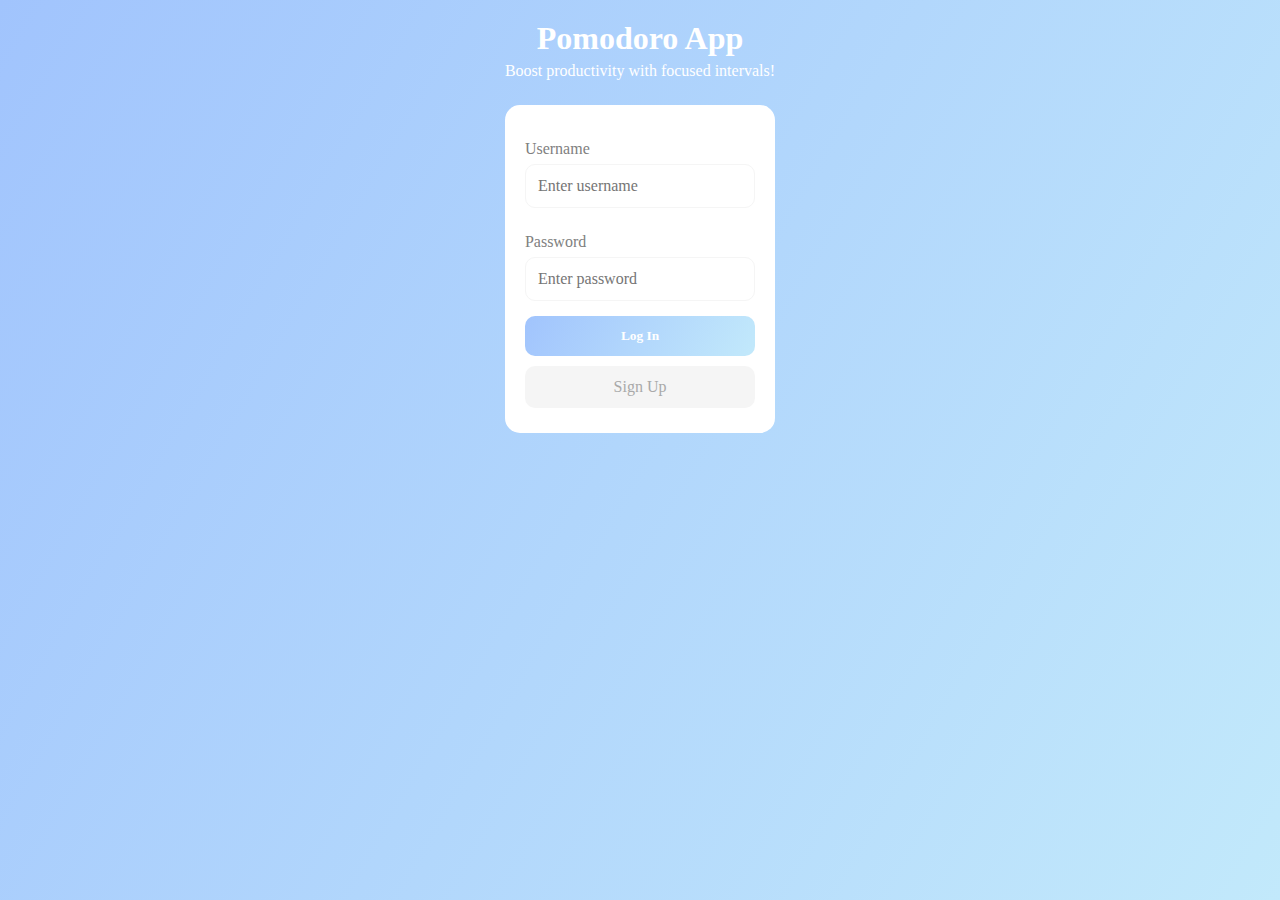
<file: index.html>
<!-- <!DOCTYPE html>
<html>
    <head>
        <title>Pomodoro App</title>
        <meta charset="UTF-8">
        <meta name="viewport" content="width=device-width, initial-scale=1.0">
        <link rel="stylesheet" type="text/css" href="styles/index.css">
    </head>
    <body>
        <div class="container">
            <div class="title">
                <h1>Welcome to the Pomodoro app!</h1>
            </div>
            <div class="description">
                <p>This app helps you manage your tasks using the Pomodoro technique.</p>
                <p>You can also connect with friends and see a leaderboard of task completions!</p>
            </div>
            <div class="login">
                <p>Please Log In Here</p>
                <form action="/home" method="post">
                    <label for="username">Username:</label>
                    <input type="text" id="username" name="username" required><br><br>
                    <label for="password">Password:</label>
                    <input type="password" id="password" name="password" required><br><br>
                    <input class="submit" type="submit" value="Log In">
                    <a href="/sign-up" class="sign-up-button">Sign Up</a>
                </form>
            </div>
        </div>
    </body>
</html> -->

<!DOCTYPE html>
<html>
<head>
    <title>Pomodoro App</title>
    <meta charset="UTF-8">
    <meta name="viewport" content="width=device-width, initial-scale=1.0">
    <link rel="stylesheet" type="text/css" href="styles/index.css">
</head>
<body>
    <div class="container">
        <header class="title">
            <h1>Pomodoro App</h1>
            <p class="tagline">Boost productivity with focused intervals!</p>
        </header>

        <div class="login-card">
            <!-- Route to home.html on successful submit -->
            <form action="/home" method="post">
                <label for="username">Username</label>
                <input class="text type="text" id="username" name="username" placeholder="Enter username" required>

                <label for="password">Password</label>
                <input class="password" type="password" id="password" name="password" placeholder="Enter password" required>

                <button class="submit" type="submit">Log In</button>
                <!-- Set up Route to signup.html -->
                <a href="/sign-up" class="sign-up-button">Sign Up</a>
            </form>
        </div>
    </div>
</body>
</html>
</file>
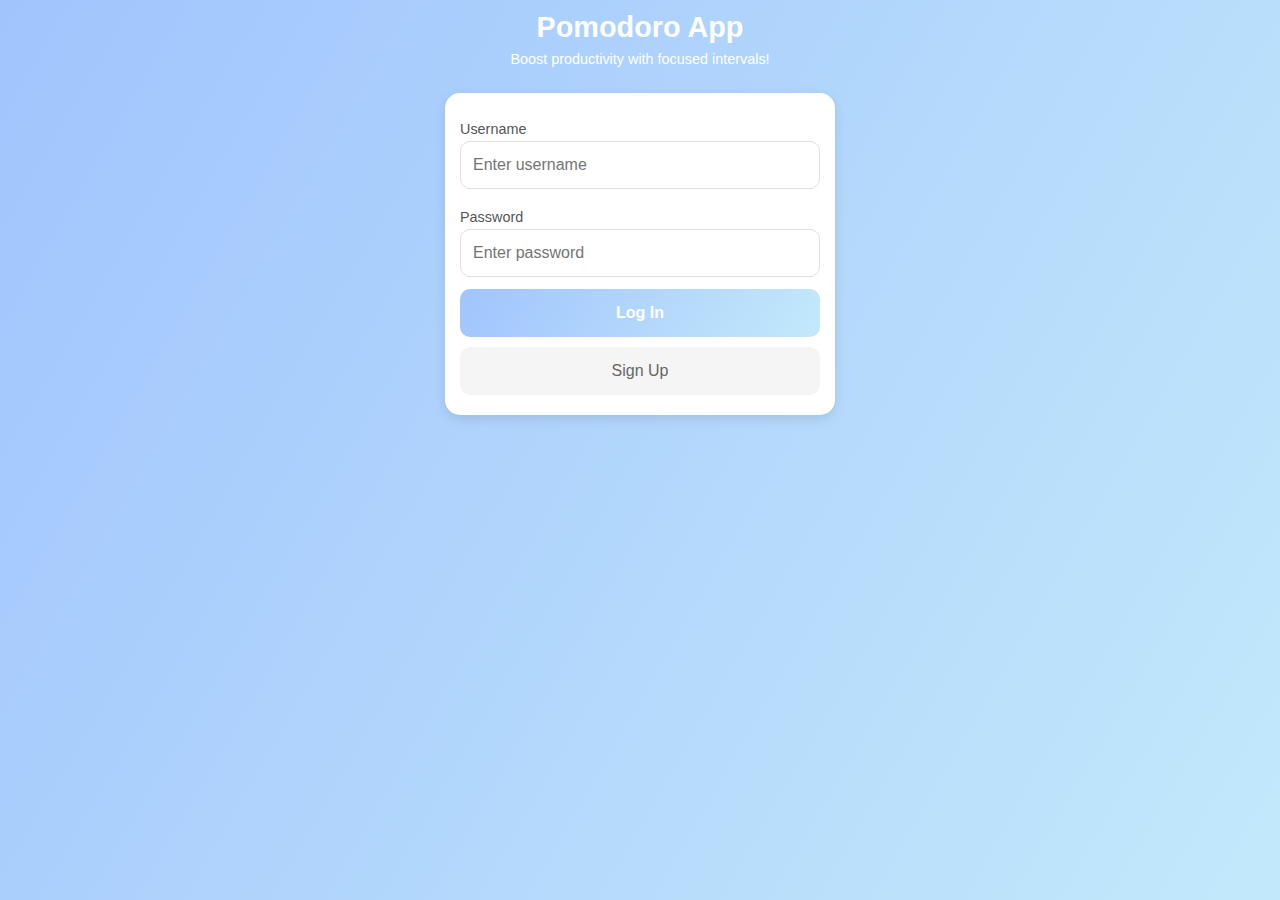
<file: templates/index.html>
<!-- <!DOCTYPE html>
<html>
    <head>
        <title>Pomodoro App</title>
        <meta charset="UTF-8">
        <meta name="viewport" content="width=device-width, initial-scale=1.0">
        <link rel="stylesheet" type="text/css" href="styles/index.css">
    </head>
    <body>
        <div class="container">
            <div class="title">
                <h1>Welcome to the Pomodoro app!</h1>
            </div>
            <div class="description">
                <p>This app helps you manage your tasks using the Pomodoro technique.</p>
                <p>You can also connect with friends and see a leaderboard of task completions!</p>
            </div>
            <div class="login">
                <p>Please Log In Here</p>
                <form action="/home" method="post">
                    <label for="username">Username:</label>
                    <input type="text" id="username" name="username" required><br><br>
                    <label for="password">Password:</label>
                    <input type="password" id="password" name="password" required><br><br>
                    <input class="submit" type="submit" value="Log In">
                    <a href="/sign-up" class="sign-up-button">Sign Up</a>
                </form>
            </div>
        </div>
    </body>
</html> -->

<!DOCTYPE html>
<html>
<head>
    <title>Pomodoro App</title>
    <meta charset="UTF-8">
    <meta name="viewport" content="width=device-width, initial-scale=1.0">
    <link rel="stylesheet" type="text/css" href="/static/styles/index.css">
</head>
<body>
    <div class="container">
        <header class="title">
            <h1>Pomodoro App</h1>
            <p class="tagline">Boost productivity with focused intervals!</p>
        </header>

        <div class="login-card">
            <!-- Route to home.html on successful submit -->
            <form action="/home" method="post">
                <label for="username">Username</label>
                <input class="text type="text" id="username" name="username" placeholder="Enter username" required>

                <label for="password">Password</label>
                <input class="password" type="password" id="password" name="password" placeholder="Enter password" required>

                <button class="submit" type="submit">Log In</button>
                <!-- Set up Route to signup.html -->
                <a href="/sign-up" class="sign-up-button">Sign Up</a>
            </form>
        </div>
    </div>
</body>
</html>
</file>
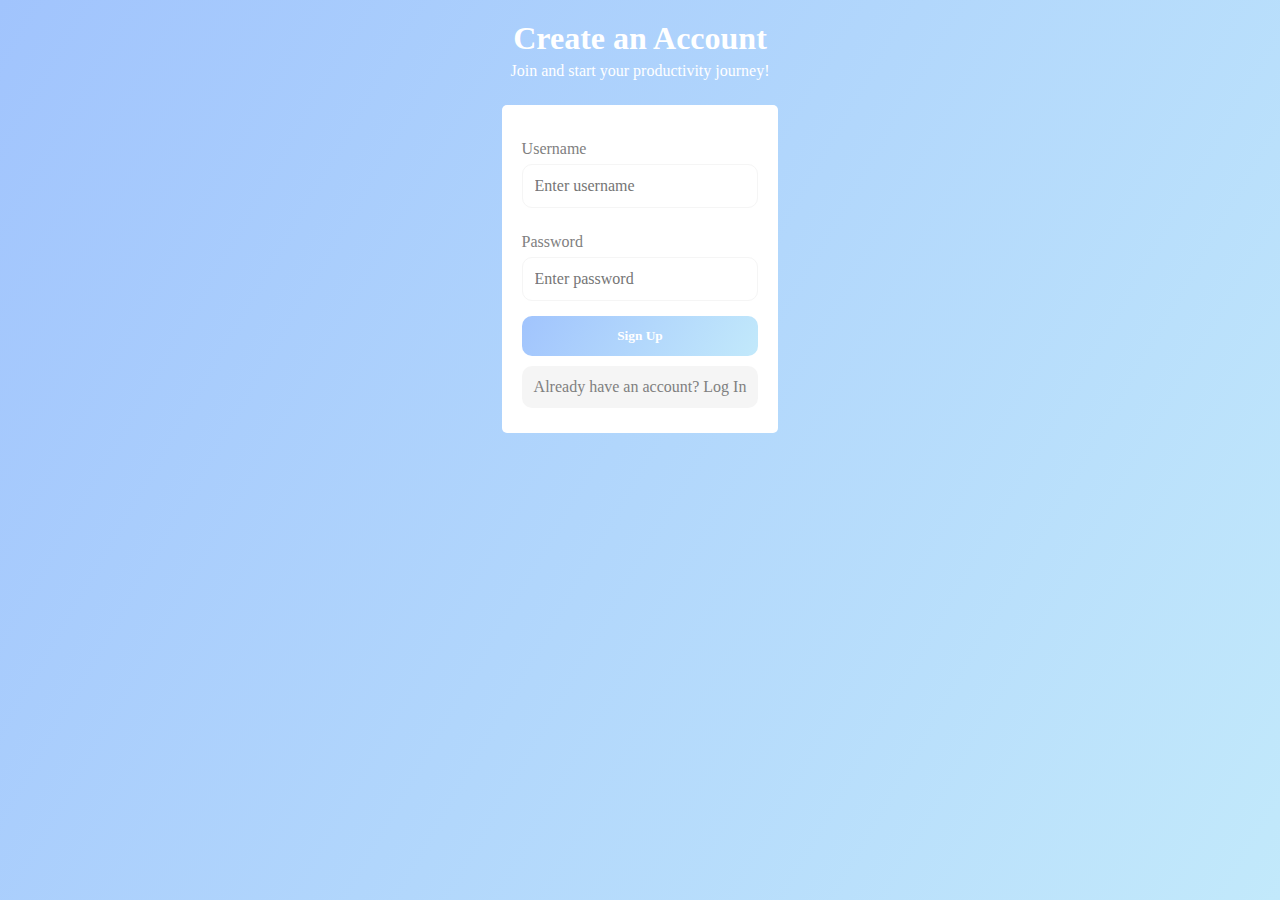
<file: signup.html>
<!DOCTYPE html>
<html>
<head>
    <meta charset="UTF-8">
    <title>Sign Up - Pomodoro App</title>
    <meta name="viewport" content="width=device-width, initial-scale=1.0">
    <link rel="stylesheet" type="text/css" href="styles/signup.css">
</head>
<body>
    <div class="container">
        <header class="title">
            <h1>Create an Account</h1>
            <p class="tagline">Join and start your productivity journey!</p>
        </header>

        <div class="signup-card">
            <!-- Flask route to home page -->
            <form action="/home" method="post">
                <label for="username">Username</label>
                <input class="text" type="text" id="username" name="username" placeholder="Enter username" required>

                <label for="password">Password</label>
                <input class="password" type="password" id="password" name="password" placeholder="Enter password" required>

                <button class="submit" type="submit">Sign Up</button>
                <a href="/login" class="login-button">Already have an account? Log In</a>
            </form>
        </div>
    </div>
</body>
</html>
</file>
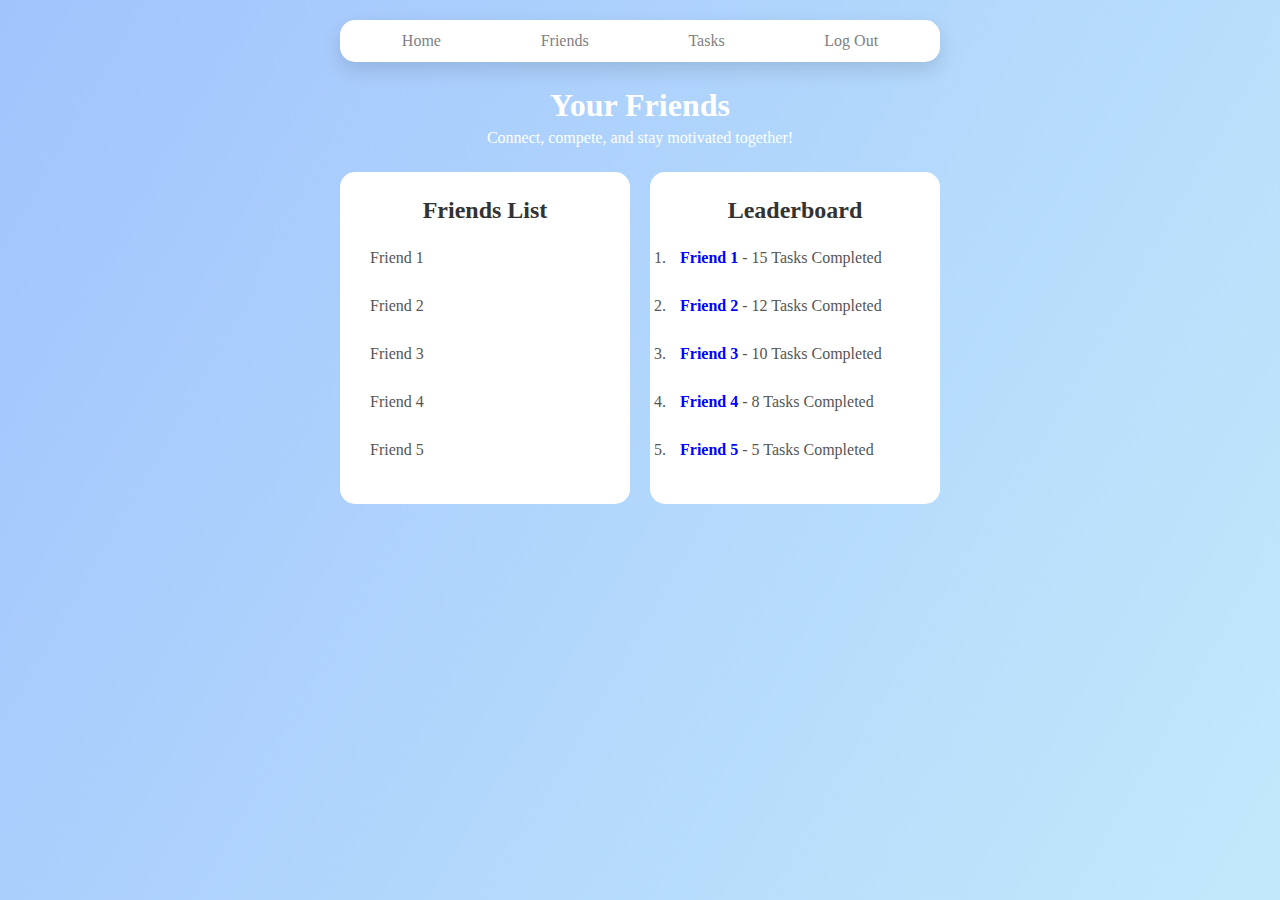
<file: social.html>
<!DOCTYPE html>
<html>
<head>
    <meta charset="UTF-8">
    <title>Friends List</title>
    <link rel="stylesheet" type="text/css" href="styles/social.css">
    <meta name="viewport" content="width=device-width, initial-scale=1.0">
<body>
    <div class="container">
        <nav class="navtop">
            <!--Flask route to pomodoro.html-->
            <a href="/home">Home</a>
            <!--Current route to social-->
            <a href="/social" class="active">Friends</a>
            <!--Flask route to history.html-->
            <a href="/pomodoro">Tasks</a>
            <!--Flask route to index.html-->
            <a href="/index">Log Out</a>
        </nav>

        <header class="title">
            <h1>Your Friends</h1>
            <p class="tagline">Connect, compete, and stay motivated together!</p>
        </header>

        <div class="card-container">
            <div class="card">
                <h2>Friends List</h2>
                <ul class="friends-list">
                    <li>Friend 1</li>
                    <li>Friend 2</li>
                    <li>Friend 3</li>
                    <li>Friend 4</li>
                    <li>Friend 5</li>
                </ul>
            </div>

            <div class="card">
                <h2>Leaderboard</h2>
                <ol class="leaderboard">
                    <li><strong>Friend 1</strong> - 15 Tasks Completed</li>
                    <li><strong>Friend 2</strong> - 12 Tasks Completed</li>
                    <li><strong>Friend 3</strong> - 10 Tasks Completed</li>
                    <li><strong>Friend 4</strong> - 8 Tasks Completed</li>
                    <li><strong>Friend 5</strong> - 5 Tasks Completed</li>
                </ol>
            </div>
        </div> 
    </div>
</body>
</html>
</file>
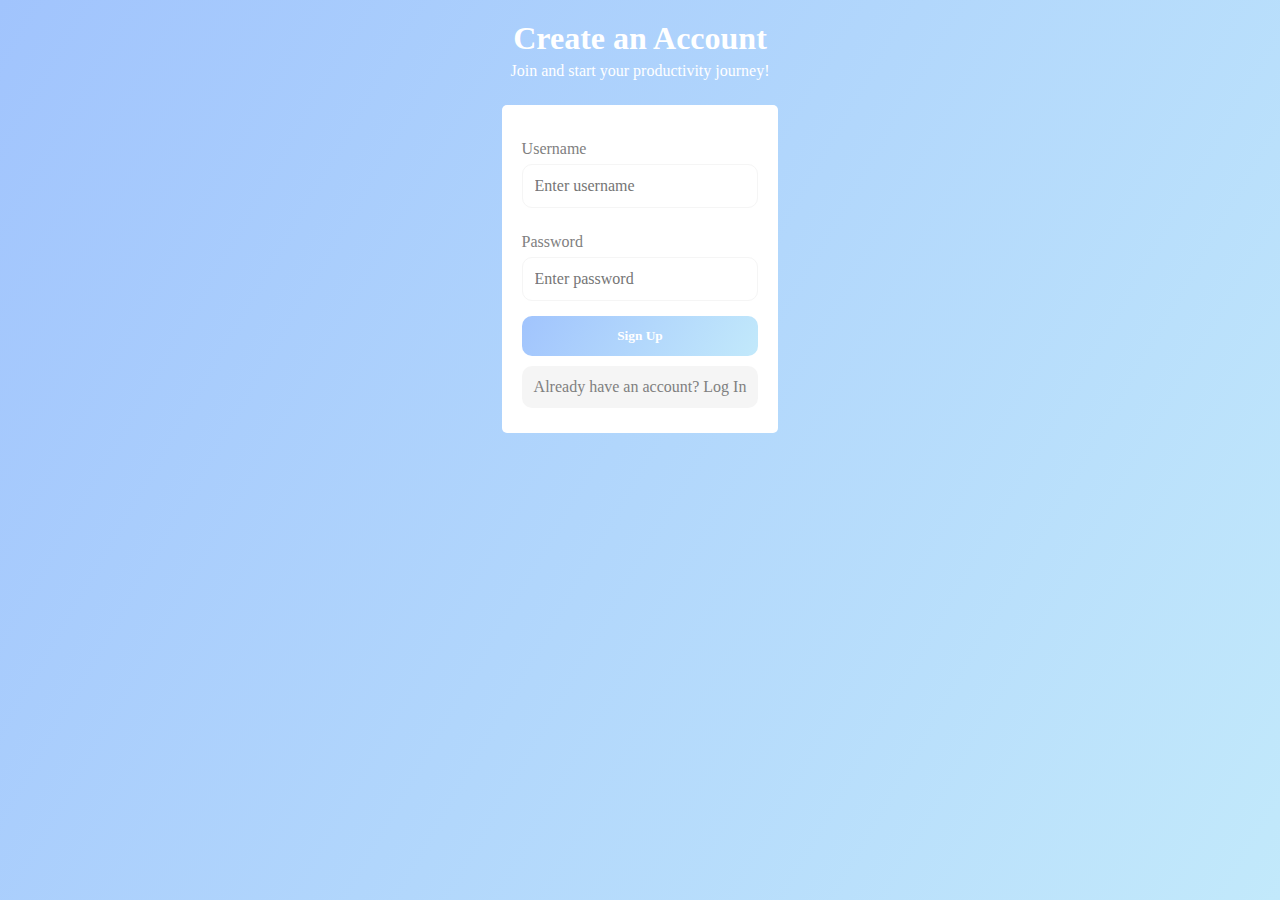
<file: templates/signup.html>
<!DOCTYPE html>
<html>
<head>
    <meta charset="UTF-8">
    <title>Sign Up - Pomodoro App</title>
    <meta name="viewport" content="width=device-width, initial-scale=1.0">
    <link rel="stylesheet" type="text/css" href="/static/styles/signup.css">
</head>
<body>
    <div class="container">
        <header class="title">
            <h1>Create an Account</h1>
            <p class="tagline">Join and start your productivity journey!</p>
        </header>

        <div class="signup-card">
            <!-- Flask route to home page -->
            <form action="/home" method="post">
                <label for="username">Username</label>
                <input class="text" type="text" id="username" name="username" placeholder="Enter username" required>

                <label for="password">Password</label>
                <input class="password" type="password" id="password" name="password" placeholder="Enter password" required>

                <button class="submit" type="submit">Sign Up</button>
                <a href="/login" class="login-button">Already have an account? Log In</a>
            </form>
        </div>
    </div>
</body>
</html>
</file>
<file: styles/index.css>
* {
    box-sizing: border-box;
    margin: 0;
    padding: 0;
    font-family: Georgia, 'Times New Roman', Times, serif;
}

body {
    background-image: linear-gradient(120deg, #a1c4fd 0%, #c2e9fb 100%);
    display: flex;
    justify-content: center;
    align-items: flex-start;
    padding: 20px;
    height: 100vh;
}

.container {
    max-width: 400px;
}

.title {
    text-align: center;
    margin-bottom: 25px;
    color: white;
}

.title h1 {
    font-size: 2rem;
    font-weight: 700;
}

.tagline {
    font-size: 1rem;
    margin-top: 5px;
    color: white;
}

.login-card, .description-card {
    background: white;
    border-radius: 15px;
    padding: 25px 20px;
    margin-bottom: 20px;
}

form {
    display: flex;
    flex-direction: column;
}

label {
    margin-top: 10px;
    margin-bottom: 6px;
    font-weight: 500;
    color: gray;
}

.text,.password{
    padding: 12px;
    margin-bottom: 15px;
    border-radius: 10px;
    border: 1px solid whitesmoke;
    font-size: 1rem;
    transition: border-color 0.3s;
}

.text:focus, .password:focus {
    border-color: blue;
    outline: none;
}

.submit {
    padding: 12px;
    border: none;
    border-radius: 10px;
    background-image: linear-gradient(120deg, #a1c4fd 0%, #c2e9fb 100%);
    color: white;
    font-weight: 600;
    cursor: pointer;
    transition: background 0.3s, transform 0.2s;
    margin-bottom: 10px;
}

.submit:hover {
    background: skyblue;
}

.sign-up-button {
    display: block;
    text-align: center;
    padding: 12px;
    border-radius: 10px;
    background: whitesmoke;
    color: darkgray;
    text-decoration: none;
    font-weight: 500;
    transition: background 0.3s;
}

.sign-up-button:hover {
    background: lightgray;
}
</file>
<file: static/styles/index.css>
* {
  box-sizing: border-box;
  margin: 0;
  padding: 0;
  font-family: -apple-system, BlinkMacSystemFont, "Segoe UI", Roboto, sans-serif;
}

body {
  background-image: linear-gradient(120deg, #a1c4fd 0%, #c2e9fb 100%);
  display: flex;
  justify-content: center;
  align-items: flex-start;
  padding: 10px;
  min-height: 100vh;
  width: 100%;
}

.container {
  max-width: 400px;
  width: 100%;
  padding: 0 5px;
}

.title {
  text-align: center;
  margin-bottom: 25px;
  color: white;
}

.title h1 {
  font-size: 1.8rem;
  font-weight: 700;
  line-height: 1.2;
}

.tagline {
  font-size: 0.9rem;
  margin-top: 5px;
  color: white;
  line-height: 1.3;
}

.login-card,
.description-card {
  background: white;
  border-radius: 15px;
  padding: 20px 15px;
  margin-bottom: 15px;
  box-shadow: 0 4px 12px rgba(0, 0, 0, 0.1);
}

form {
  display: flex;
  flex-direction: column;
}

label {
  margin-top: 8px;
  margin-bottom: 4px;
  font-weight: 500;
  color: #555;
  font-size: 0.9rem;
}

.text,
.password {
  padding: 14px 12px;
  margin-bottom: 12px;
  border-radius: 10px;
  border: 1px solid #e0e0e0;
  font-size: 16px; /* Prevents zoom on iOS */
  transition: border-color 0.3s;
  width: 100%;
  -webkit-appearance: none;
}

.text:focus,
.password:focus {
  border-color: blue;
  outline: none;
}

.submit {
  padding: 14px 12px;
  border: none;
  border-radius: 10px;
  background-image: linear-gradient(120deg, #a1c4fd 0%, #c2e9fb 100%);
  color: white;
  font-weight: 600;
  cursor: pointer;
  transition: background 0.3s, transform 0.2s;
  margin-bottom: 10px;
  font-size: 16px;
  min-height: 48px; /* Touch target size */
  -webkit-tap-highlight-color: transparent;
}

.submit:active {
  transform: scale(0.98);
}

.sign-up-button {
  display: block;
  text-align: center;
  padding: 14px 12px;
  border-radius: 10px;
  background: #f5f5f5;
  color: #666;
  text-decoration: none;
  font-weight: 500;
  transition: background 0.3s;
  min-height: 48px;
  display: flex;
  align-items: center;
  justify-content: center;
  -webkit-tap-highlight-color: transparent;
}

.sign-up-button:active {
  background: #e0e0e0;
}

/* Mobile-specific optimizations */
@media (max-width: 480px) {
  body {
    padding: 5px;
  }

  .container {
    padding: 0;
  }

  .title h1 {
    font-size: 1.6rem;
  }

  .tagline {
    font-size: 0.85rem;
  }

  .login-card,
  .description-card {
    padding: 18px 12px;
    margin-bottom: 12px;
  }

  .text,
  .password {
    padding: 12px 10px;
    font-size: 16px;
  }

  .submit,
  .sign-up-button {
    padding: 12px 10px;
    font-size: 16px;
  }
}

@media (max-width: 375px) {
  .title h1 {
    font-size: 1.5rem;
  }

  .login-card,
  .description-card {
    padding: 15px 10px;
  }
}
</file>
<file: styles/signup.css>
* {
    box-sizing: border-box;
    margin: 0;
    padding: 0;
    font-family: Georgia, 'Times New Roman', Times, serif;
}

body {
    background-image: linear-gradient(120deg, #a1c4fd 0%, #c2e9fb 100%);
    display: flex;
    justify-content: center;
    align-items: flex-start;
    padding: 20px;
    height: 100vh;
}

.container {
    max-width: 400px;
}

.title {
    text-align: center;
    margin-bottom: 25px;
    color: white;
}

.title h1 {
    font-size: 2rem;
    font-weight: 700;
}

.tagline {
    font-size: 1rem;
    margin-top: 5px;
    color: white;
}

.signup-card {
    background: white;
    margin-bottom: 20px;
    border-radius: 5px;
    padding: 25px 20px;
}

form {
    display: flex;
    flex-direction: column;
}

label {
    margin-top: 10px;
    margin-bottom: 6px;
    font-weight: 500;
    color: gray;
}

.text, .password{
    padding: 12px;
    margin-bottom: 15px;
    border-radius: 10px;
    border: 1px solid whitesmoke;
    font-size: 1rem;
    transition: border-color 0.3s;
}

.text:focus, .password:focus {
    border-color: blue;
    outline: none;
}

.submit {
    padding: 12px;
    border: none;
    border-radius: 10px;
    background-image: linear-gradient(120deg, #a1c4fd 0%, #c2e9fb 100%);
    color: white;
    font-weight: 600;
    cursor: pointer;
    transition: background 0.3s, transform 0.2s;
    margin-bottom: 10px;
}

.submit:hover {
    background: skyblue;
}

.login-button {
    display: block;
    text-align: center;
    padding: 12px;
    border-radius: 10px;
    background: whitesmoke;
    color: gray;
    text-decoration: none;
    font-weight: 500;
    transition: background 0.3s;
}

.login-button:hover {
    background: lightgray;
}
</file>
<file: styles/social.css>
* {
    box-sizing: border-box;
    margin: 0;
    padding: 0;
    font-family: Georgia, 'Times New Roman', Times, serif;
}

body {
    background-image: linear-gradient(120deg, #a1c4fd 0%, #c2e9fb 100%);
    display: flex;
    justify-content: center;
    align-items: flex-start;
    padding: 20px;
    height: 100vh;
}

.container {
    max-width: 600px;
    width: 100%;
}


.navtop {
    background: white;
    margin-bottom: 25px;
    border-radius: 15px;
    box-shadow: 0 8px 20px rgba(0,0,0,0.12);
    display: flex;
    justify-content: space-around;
    padding: 12px;
}

.navtop a {
    text-decoration: none;
    color: grey;
    font-weight: 500;
    transition: color 0.3s, transform 0.2s;
}

.navtop a:hover {
    color: blue;
}

.title {
    text-align: center;
    margin-bottom: 25px;
    color: white;
}

.title h1 {
    font-size: 2rem;
    font-weight: 700;
}

.tagline {
    font-size: 1rem;
    margin-top: 5px;
    color: white;
}


.card {
    background: white;
    border-radius: 15px;
    padding: 25px 20px;
    margin-bottom: 20px;
}

.card h2 {
    margin-bottom: 15px;
    color: #333;
    text-align: center;
}

.friends-list, .leaderboard {
    padding-left: 0;
    font-size: 1rem;
    color: #555;
}

.friends-list {
    list-style: none;
}

.friends-list li, .leaderboard li {
    background: white;
    border-radius: 10px;
    padding: 10px;
    margin-bottom: 10px;
}

.leaderboard li strong {
    color: blue;
}
.card-container {
    display: flex;
    justify-content: space-between;
    gap: 20px;              
}

.card-container .card {
    flex: 1;
    margin-bottom: 0;       
}
</file>
<file: static/styles/signup.css>
* {
    box-sizing: border-box;
    margin: 0;
    padding: 0;
    font-family: Georgia, 'Times New Roman', Times, serif;
}

body {
    background-image: linear-gradient(120deg, #a1c4fd 0%, #c2e9fb 100%);
    display: flex;
    justify-content: center;
    align-items: flex-start;
    padding: 20px;
    height: 100vh;
}

.container {
    max-width: 400px;
}

.title {
    text-align: center;
    margin-bottom: 25px;
    color: white;
}

.title h1 {
    font-size: 2rem;
    font-weight: 700;
}

.tagline {
    font-size: 1rem;
    margin-top: 5px;
    color: white;
}

.signup-card {
    background: white;
    margin-bottom: 20px;
    border-radius: 5px;
    padding: 25px 20px;
}

form {
    display: flex;
    flex-direction: column;
}

label {
    margin-top: 10px;
    margin-bottom: 6px;
    font-weight: 500;
    color: gray;
}

.text, .password{
    padding: 12px;
    margin-bottom: 15px;
    border-radius: 10px;
    border: 1px solid whitesmoke;
    font-size: 1rem;
    transition: border-color 0.3s;
}

.text:focus, .password:focus {
    border-color: blue;
    outline: none;
}

.submit {
    padding: 12px;
    border: none;
    border-radius: 10px;
    background-image: linear-gradient(120deg, #a1c4fd 0%, #c2e9fb 100%);
    color: white;
    font-weight: 600;
    cursor: pointer;
    transition: background 0.3s, transform 0.2s;
    margin-bottom: 10px;
}

.submit:hover {
    background: skyblue;
}

.login-button {
    display: block;
    text-align: center;
    padding: 12px;
    border-radius: 10px;
    background: whitesmoke;
    color: gray;
    text-decoration: none;
    font-weight: 500;
    transition: background 0.3s;
}

.login-button:hover {
    background: lightgray;
}
</file>
